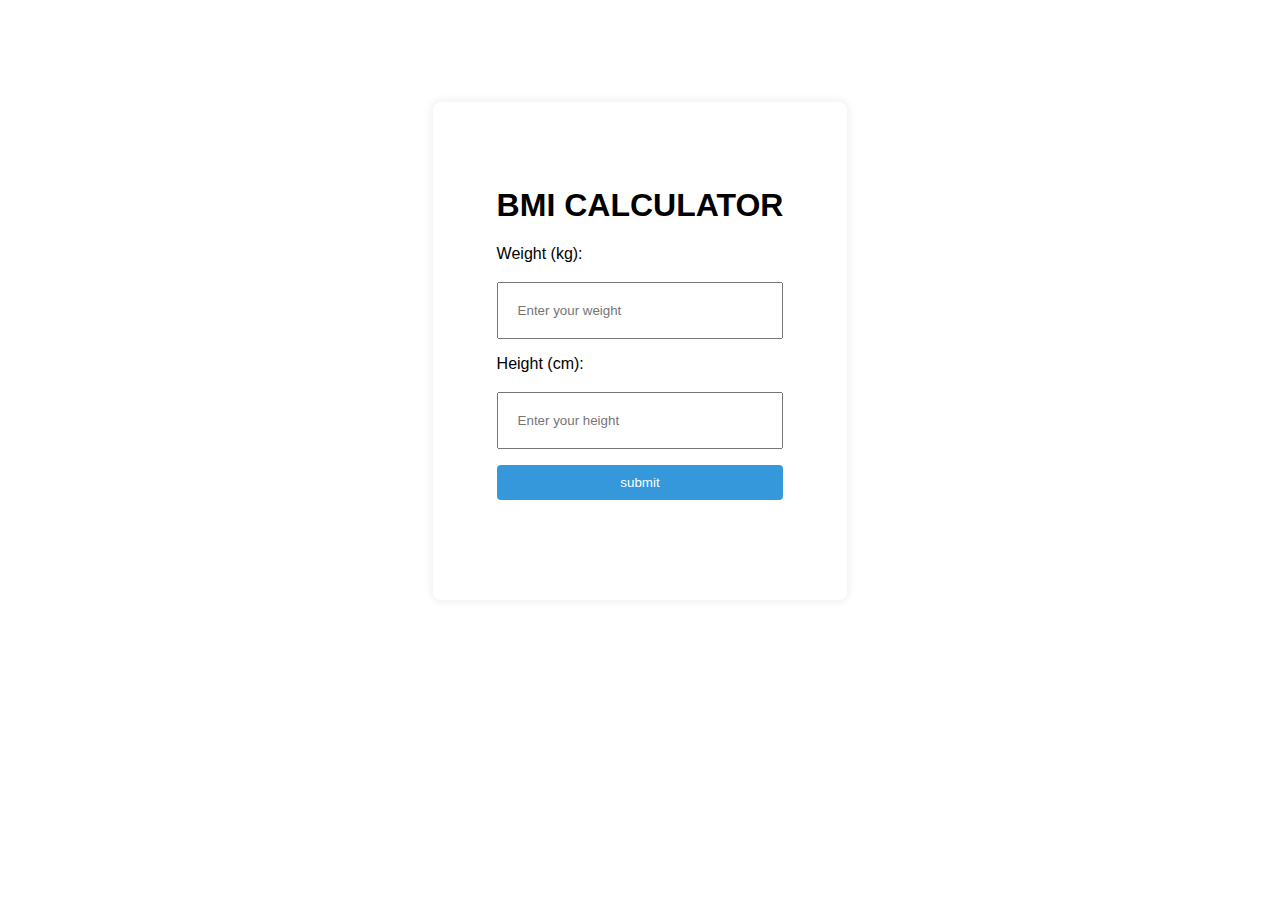
<file: BMI.html>
<!DOCTYPE html>
<html lang="en">
<head>
  <meta charset="UTF-8">
  <meta name="viewport" content="width=device-width, initial-scale=1.0">
  <title> BMI CALCULATOR</title>
  <link rel="stylesheet" href="BMI.css">
  <link rel="icon" href="https://play-lh.googleusercontent.com/wiLKNn9tyY-SiNWg_Pib1stLmZU9lYuadq-Y4ASfi7OtJzLDmDknUFcqejQjw4Sqjg">
</head>
<body>
  <div id="bmi-container">
    <h1>BMI CALCULATOR</h1>
    <label for="weight">Weight (kg):</label>
    <input type="number" id="weight" placeholder="Enter your weight" required>
    <label for="height">Height (cm):</label>
    <input type="number" id="height" placeholder="Enter your height" required>  
    <input type="button" id="button" value="submit" onclick="calculateBMI()">
    <p id="result"></p>  
  </div>
  <script src="BMI.js"></script>
</body>
</html>
</file>
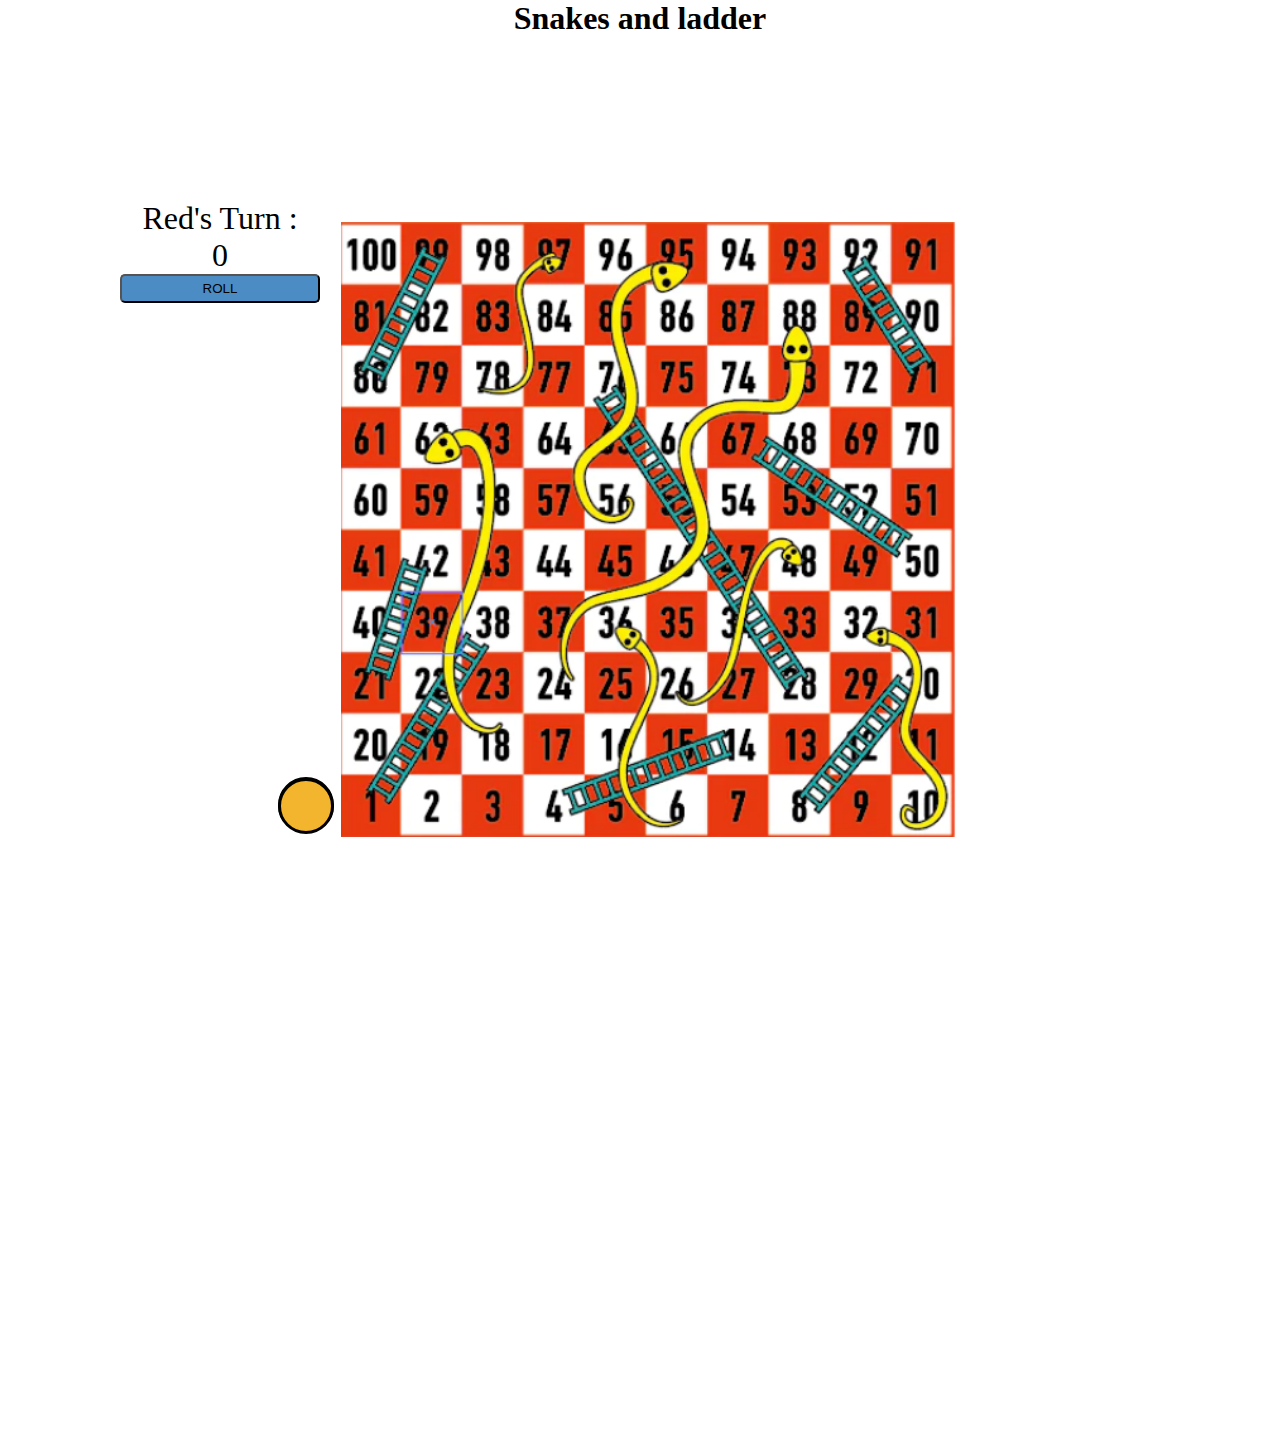
<file: exm.html>
<!DOCTYPE html>
<html lang="en">

<head>
    <meta charset="UTF-8">
    <meta http-equiv="X-UA-Compatible" content="IE=edge">
    <meta name="viewport" content="width=device-width, initial-scale=1.0">
    <title>Document</title>
    <link rel="stylesheet" href="exm.css">
</head>


<body>

    <h1>Snakes and ladder</h1>

    <div id="diceCont">
        <p id="tog">Red's Turn : </p>
        <p id="dice">0</p>
        <button id="diceBtn">ROLL</button>
    </div>

    


    <div class="cont">



        <div class="box" id="b100">


        </div>
        <div class="box" id="b99">

        </div>
        <div class="box" id="b98">

        </div>
        <div class="box" id="b97">

        </div>
        <div class="box" id="b96">

        </div>
        <div class="box" id="b95">

        </div>
        <div class="box" id="b94">

        </div>
        <div class="box" id="b93">

        </div>
        <div class="box" id="b92">

        </div>
        <div class="box" id="b91">

        </div>
        <div class="box" id="b81">

        </div>
        <div class="box" id="b82">

        </div>
        <div class="box" id="b83">

        </div>
        <div class="box" id="b84">

        </div>
        <div class="box" id="b85">

        </div>
        <div class="box" id="b86">

        </div>
        <div class="box" id="b87">

        </div>
        <div class="box" id="b88">

        </div>
        <div class="box" id="b89">

        </div>
        <div class="box" id="b90">

        </div>
        <div class="box" id="b80">

        </div>
        <div class="box" id="b79">

        </div>
        <div class="box" id="b78">

        </div>
        <div class="box" id="b77">

        </div>
        <div class="box" id="b76">

        </div>
        <div class="box" id="b75">

        </div>
        <div class="box" id="b74">

        </div>
        <div class="box" id="b73">

        </div>
        <div class="box" id="b72">

        </div>
        <div class="box" id="b71">

        </div>
        <div class="box" id="b61">

        </div>
        <div class="box" id="b62">

        </div>
        <div class="box" id="b63">

        </div>
        <div class="box" id="b64">

        </div>
        <div class="box" id="b65">

        </div>
        <div class="box" id="b66">

        </div>
        <div class="box" id="b67">

        </div>
        <div class="box" id="b68">

        </div>
        <div class="box" id="b69">

        </div>
        <div class="box" id="b70">

        </div>
        <div class="box" id="b60">

        </div>
        <div class="box" id="b59">

        </div>
        <div class="box" id="b58">

        </div>
        <div class="box" id="b57">

        </div>
        <div class="box" id="b56">

        </div>
        <div class="box" id="b55">

        </div>
        <div class="box" id="b54">

        </div>
        <div class="box" id="b53">

        </div>
        <div class="box" id="b52">

        </div>
        <div class="box" id="b51">

        </div>
        <div class="box" id="b41">

        </div>
        <div class="box" id="b42">

        </div>
        <div class="box" id="b43">

        </div>
        <div class="box" id="b44">

        </div>
        <div class="box" id="b45">

        </div>
        <div class="box" id="b46">

        </div>
        <div class="box" id="b47">

        </div>
        <div class="box" id="b48">

        </div>
        <div class="box" id="b49">

        </div>
        <div class="box" id="b50">

        </div>
        <div class="box" id="b40">

        </div>
        <div class="box" id="b39">

        </div>
        <div class="box" id="b38">

        </div>
        <div class="box" id="b37">

        </div>
        <div class="box" id="b36">

        </div>
        <div class="box" id="b35">

        </div>
        <div class="box" id="b34">

        </div>
        <div class="box" id="b33">

        </div>
        <div class="box" id="b32">

        </div>
        <div class="box" id="b31">

        </div>
        <div class="box" id="b21">

        </div>
        <div class="box" id="b22">

        </div>
        <div class="box" id="b23">

        </div>
        <div class="box" id="b24">

        </div>
        <div class="box" id="b25">

        </div>
        <div class="box" id="b26">

        </div>
        <div class="box" id="b27">

        </div>
        <div class="box" id="b28">

        </div>
        <div class="box" id="b29">

        </div>
        <div class="box" id="b30">

        </div>
        <div class="box" id="b20">

        </div>
        <div class="box" id="b19">

        </div>
        <div class="box" id="b18">

        </div>
        <div class="box" id="b17">

        </div>
        <div class="box" id="b16">

        </div>
        <div class="box" id="b15">

        </div>
        <div class="box" id="b14">

        </div>
        <div class="box" id="b13">

        </div>
        <div class="box" id="b12">

        </div>
        <div class="box" id="b11">

        </div>
        <div class="box" id="b01">

            <p id="p1"></p>
            <p id="p2"></p>

        </div>
        <div class="box" id="b02">

        </div>
        <div class="box" id="b03">

        </div>
        <div class="box" id="b04">

        </div>
        <div class="box" id="b05">

        </div>
        <div class="box" id="b06">

        </div>
        <div class="box" id="b07">

        </div>
        <div class="box" id="b08">

        </div>
        <div class="box" id="b09">

        </div>
        <div class="box" id="b10">

        </div>





    </div>

    <img src="image/snake ladder.png" alt="">
    

</body>
<script src="exm.js"></script>

</html>
</file>
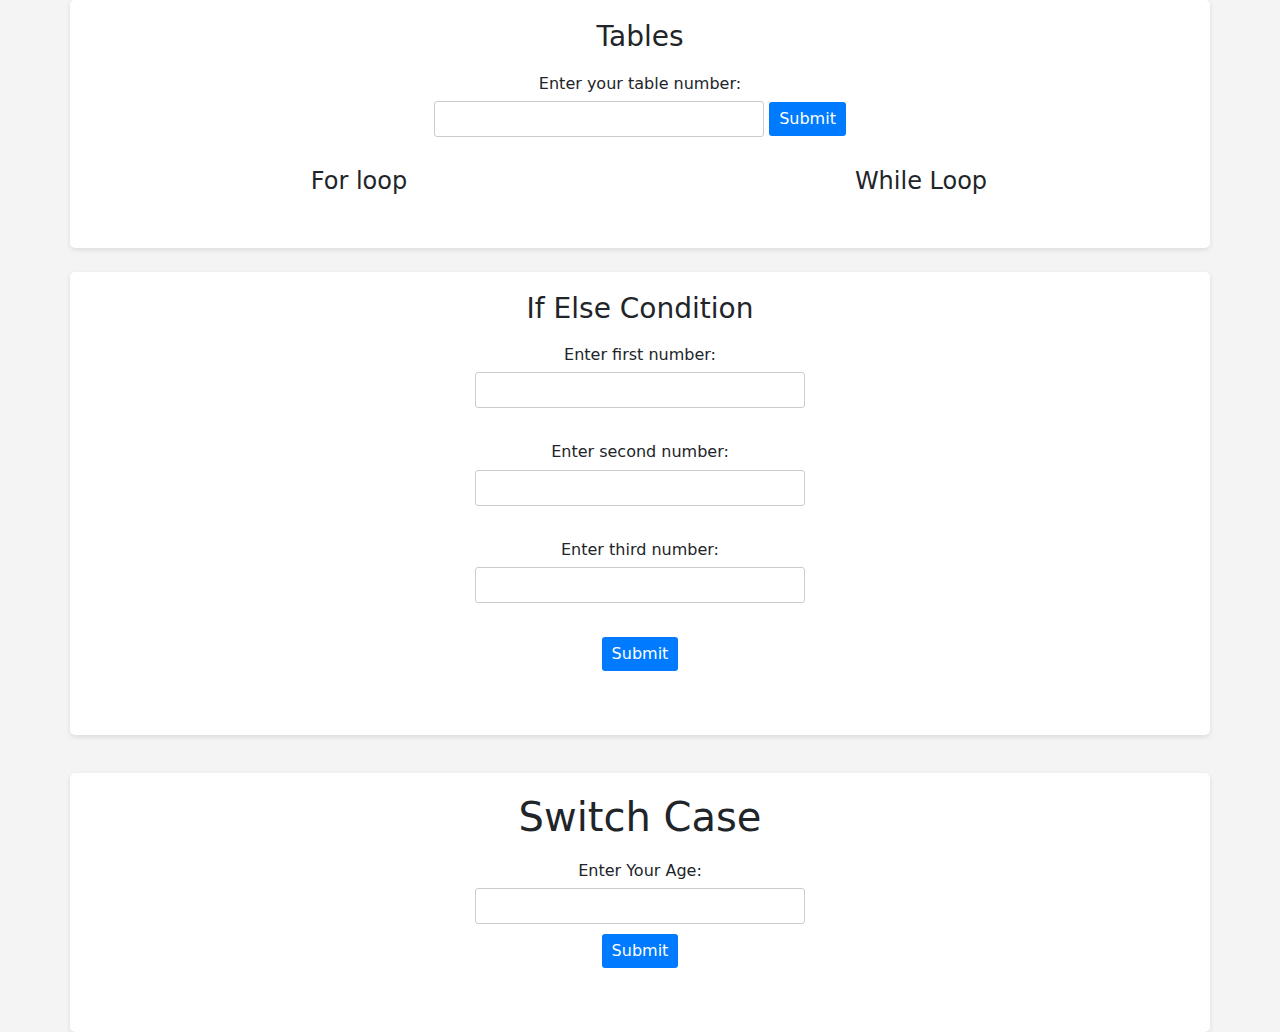
<file: homeWork.html>
<!DOCTYPE html>
<html lang="en">

<head>
  <meta charset="UTF-8">
  <meta name="viewport" content="width=device-width, initial-scale=1.0">
  <title>Home Work</title>
  <!-- <link href="style.css" rel="stylesheet"> -->
  <link href="https://cdn.jsdelivr.net/npm/bootstrap@5.3.3/dist/css/bootstrap.min.css" rel="stylesheet">
  <script src="https://cdn.jsdelivr.net/npm/bootstrap@5.3.3/dist/js/bootstrap.bundle.min.js"></script>
  <script src="homeWork.js" defer></script>
</head>
<style>
  body {
  height: 100vh;
  background-color: #f4f4f4;
}

.container {
  background-color: #fff;
  padding: 20px;
  border-radius: 5px;
  box-shadow: 0 2px 5px rgba(0, 0, 0, 0.1);
  width: 100%;
}

.header {
  text-align: center;
  margin-bottom: 20px;
}

label {
  display: block;
  margin-bottom: 5px;
}

input[type="number"] {
  width: 30%; /* Adjust this value to change the width */
  padding: 5px;
  margin-bottom: 10px;
  border: 1px solid #ccc;
  border-radius: 3px;
}


button {
  padding: 5px 10px;
  border: none;
  border-radius: 3px;
  background-color: #007bff;
  color: #fff;
  cursor: pointer;
}

button:hover {
  background-color: #0056b3;
}

</style>

<body>
  <div class="container">
    <div class="header">
      <h3>Tables</h3>
    </div>
    <div class="header">
      <label for="number">
        <h6>Enter your table number:</h6>
      </label>
      <input type="number" id="number">
      <button onclick="button()">Submit</button>
    </div>
    <div class="row mb-3">
      <div class="col-md-6">
        <h4 style="text-align: center;">For loop</h4>
        <p id="for" style="text-align: center;"></p>
      </div>
      <div class="col-md-6">
        <h4 style="text-align: center;">While Loop</h4>
        <p id="While" style="text-align: center;"></p>
      </div>
    </div>
  </div><br>

  <div class="container">
    <div class="header">
      <h3>If Else Condition</h3>
    </div>
    <div class="header">
      <label for="first">
        <h6>Enter first number:</h6>
      </label>
      <input type="number" id="first"><br><br>
      <label for="second">
        <h6>Enter second number:</h6>
      </label>
      <input type="number" id="second"><br><br>
      <label for="third">
        <h6>Enter third number:</h6>
      </label>
      <input type="number" id="third"><br><br>
      <button onclick="submit()">Submit</button>
      <h5 id="result" style="margin-top: 4%;font-size: 24px;"></h5>
    </div>
  </div>
  
  <div class="container" style="margin-top: 3%;text-align: center;">
    <div class="header">
      <h1>Switch Case</h1>
    </div>
    <label for="age">
      <h6>Enter Your Age:</h6>
    </label>
    <input type="number" id="age"><br>
    <button onclick="switch_value()">Submit</button>
    <h5 id="display_age" style="margin-top: 4%;font-size: 24px;"></h5>

  </div>
</body>

</html>
</file>
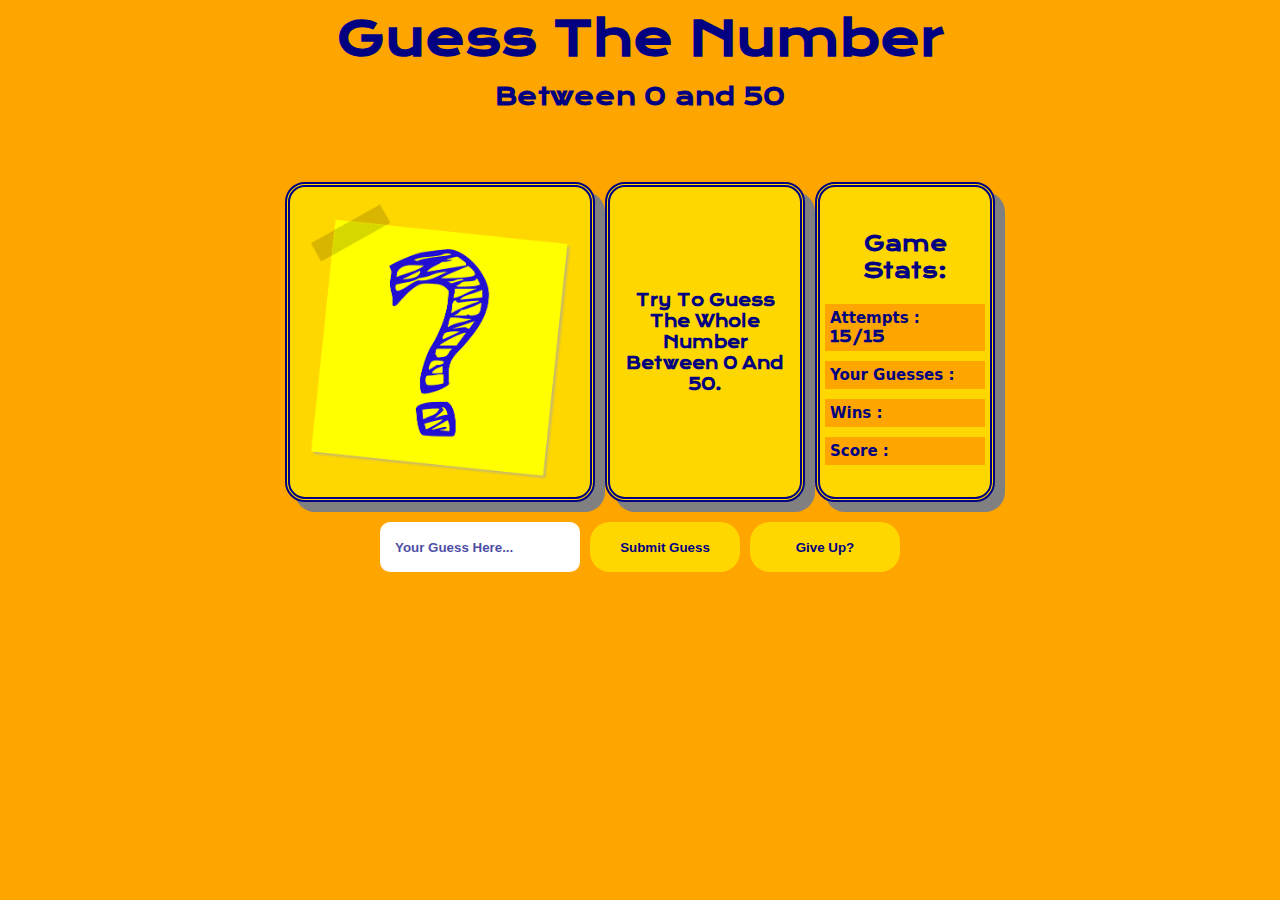
<file: numberGuessGame.html>
<html>

<head>
  <meta charset="UTF-8">
  <meta http-equiv="X-UA-Compatible" content="IE=edge">
  <meta name="viewport" content="width=device-width, initial-scale=1.0">
  <title>Number Guessing Game</title>
  <link href="https://fonts.googleapis.com/css2?family=Krona+One&display=swap" rel="stylesheet">
  <link rel="stylesheet" href="numGuessGame.css">
  <link rel="icon" href="image/numberGuessGame icon.png">
</head>

<body>
  <h1>Guess The Number</h1>
  <h2>Between 0 and 50</h2>
  <h5 id="nomoreattempts"></h5>
  <div id="resultarea">
    <section id="result"></section>
    <section id="result2">
      <h4 id="status" style="font-size: 16px;">Try To Guess The Whole Number Between 0 And 50.</h4>
    </section>
    <section id="result3">
      <p id="stats">Game Stats:</p>
      <div id="attempt">Attempts : <span id="attemptcounter">15/15</span></div>
      <div id="guessessofar">Your Guesses : <span id="guesscounter"></span></div>
      <div id="win">Wins : <span id="scorecounter"></span></div>
      <div id="streak">Score : <span id="streakcounter"></span></div>

    </section>


  </div>

  <div id="inputarea">
    <input type="number" placeholder="Your Guess Here..." id="guess">
    <button onclick="result()" id="submit">Submit Guess</button>
    <button onclick="giveup()" id="giveup"> Give Up?</button>

    <button onclick="reset()" id="other"> Try Another Number</button>
  </div>
  <audio id="backgroundSound" autoplay hidden></audio>
  <script src="numGuessGame.js"></script>
</body>

</html>
</file>
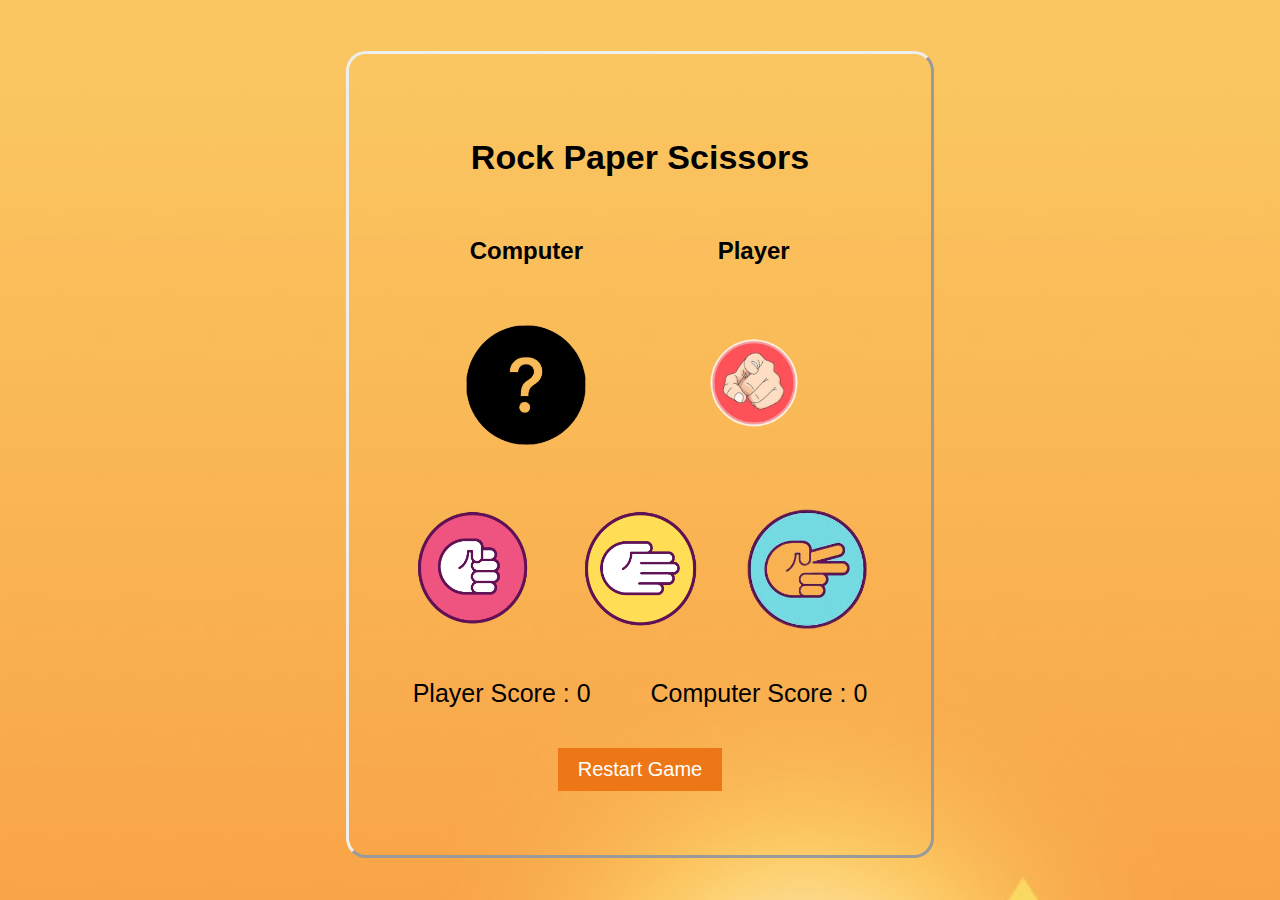
<file: rock_paper_scissors.html>
<!DOCTYPE html>
<html lang="en">

<head>
    <meta charset="UTF-8">
    <meta name="viewport" content="width=device-width, initial-scale=1.0">
    <link rel="icon" href="image/rockPaperScissiorLogo.jpeg">
    <title>Rock Paper Scissors</title>
    <style>
        body {
            font-family: Arial, sans-serif;
            margin: 0;
            display: flex;
            justify-content: center;
            padding: 0;
            background-image: url('image/background.jpg');
            background-size: cover;
        }

        .container {
            max-width: 800px;
            display: flex;
            flex-direction: column;
            align-items: center;
            padding: 40px;
            margin-top: 4%;
            padding: 5%;
            border-style: outset;
            border-radius: 20px;
           
        }

        h1 {
            font-size: 34px;
            font-weight: bold;
            color: black;
            margin-top: 20px;
            margin-bottom: 20px;
            text-align: center;
        }

        .row {
            display: flex;
            justify-content: space-between;
            align-items: center;
            width: 100%;
            margin-top: 20px;
            margin-bottom: 20px;
        }

        .column {
            flex: 1;
            text-align: center;
        }

        .image {
            width: 120px;
            height: 120px;
        }

        #winner {
            font-size: 30px;
            font-weight: bold;
            color: black;
            margin-top: 20px;
            text-align: center;
        }

        .button {
            background-color: #ED7716;
            color: white;
            border: none;
            padding: 10px 20px;
            font-size: 20px;
            margin-top: 20px;
            cursor: pointer;
        }

        .score1 {
            margin-top: 10px;
            font-size: 25px;
            padding-right: 30px;
            color: black;
        }
        .score2 {
            margin-top: 10px;
            font-size: 25px;
            padding-left: 30px;
            color: black;
        }
    </style>
</head>

<body>
    <div class="container">
        <h1>Rock Paper Scissors</h1>
        <div class="row">
            <div class="column">
                <h2>Computer</h2>
            </div>
            <div class="column">
                <h2>Player</h2>
            </div>
        </div>
        <div class="row">
            <div class="column">
                <img class="image" src="image/question_mark.png" alt="Computer's move" id="computer_move_img">
            </div>
            <div class="column">
                <img class="image" src="image/you.png" alt="Player's move" id="user_move_img">
            </div>
        </div>
        <div id="winner"></div>
        <div class="row">
            <img class="image" src="image/rock.png" alt="Rock" id="rock" onclick="rock()">
            <img class="image" src="image/paper.png" alt="Paper" id="paper">
            <img class="image" src="image/scissors.png" alt="Scissors" id="scissors">
        </div>
        <div class="row">
            <div class="score1">
               Player Score : <span id="player_score">0</span>
            </div>
            <div class="score2">
                Computer Score : <span id="computer_score">0</span>
            </div>
        </div>
        <button class="button" id="restart">Restart Game</button>
    </div>
    <script src="rock_paper_scissors.js"></script>
</body>

</html>
</file>
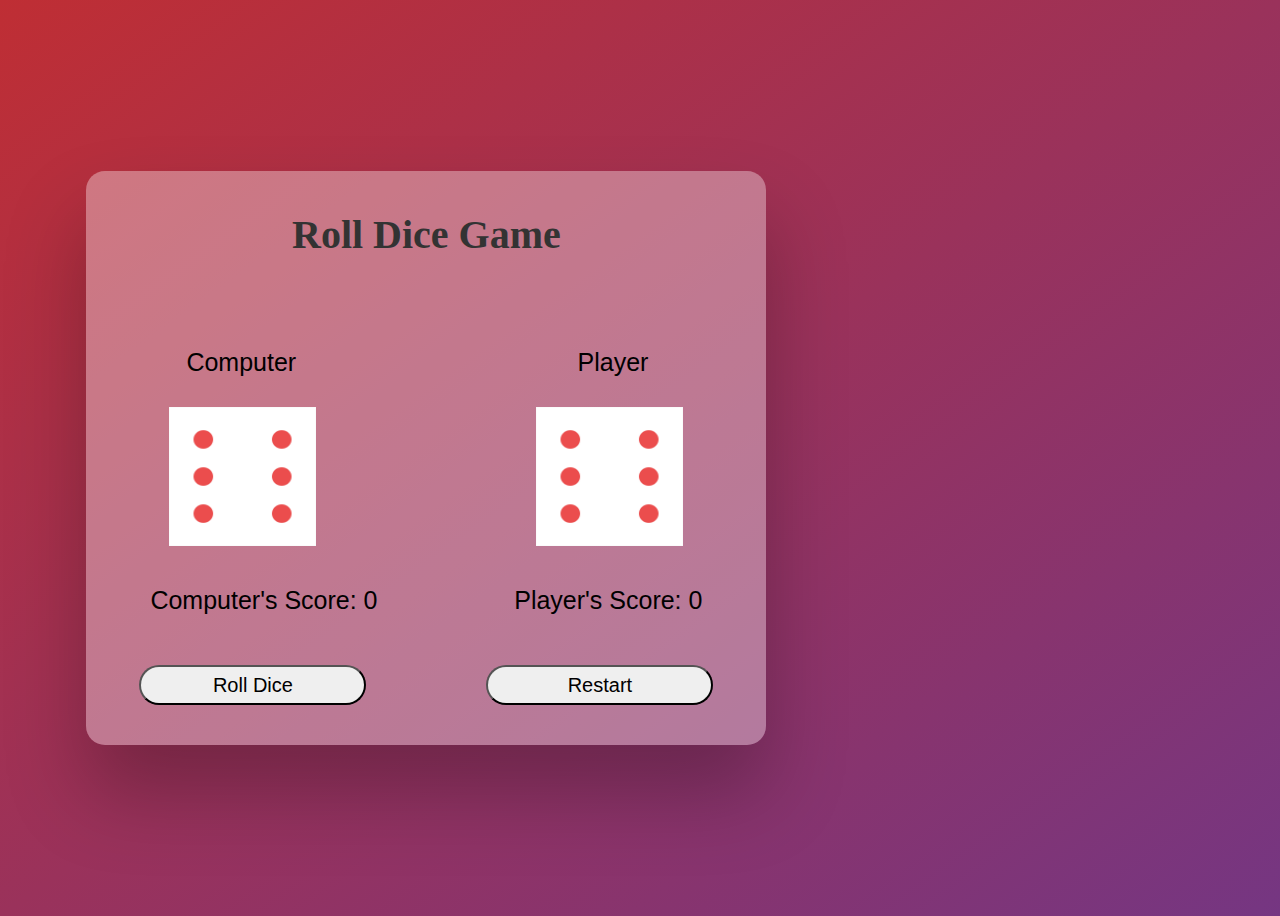
<file: rollDicesGame.html>
<!DOCTYPE html>
<html lang="en">
<head>
<meta charset="UTF-8">
<title>Roll Dice Game</title>
<link rel="icon" href="image/rollDiceGameLogo.jpg">
<meta name="viewport" content="width=device-width, initial-scale=1.0">
<link rel="stylesheet" href="rollDicesGame.css">

</head>
<body>
<div class="container" >
  <div class="title">Roll Dice Game</div>
  <div class="winner" id="winner"></div>
  <div class="players">
    <div class="computer">Computer</div>
    <div class="player">Player</div>
  </div>
  <div class="dice-container">
    <img src="image/dice-6.png" alt="Dice Computer" class="dice1" id="diceComputer">
    <img src="image/dice-6.png" alt="Dice Player" class="dice2" id="dicePlayer">
  </div>
  <div class="scores">
    <div id="computerScore">Computer's Score: 0</div>    
    <div id="playerScore">Player's Score: 0</div>
  </div>
  <div class="buttons">
    <button class="button1" id="rollButton" onclick="rollDice()">Roll Dice</button>
    <button class="button2" id="restartButton" onclick="restartGame()">Restart</button>
  </div>
</div>

<script defer src="rollDicesGame.js"></script>
</body>
</html>
</file>
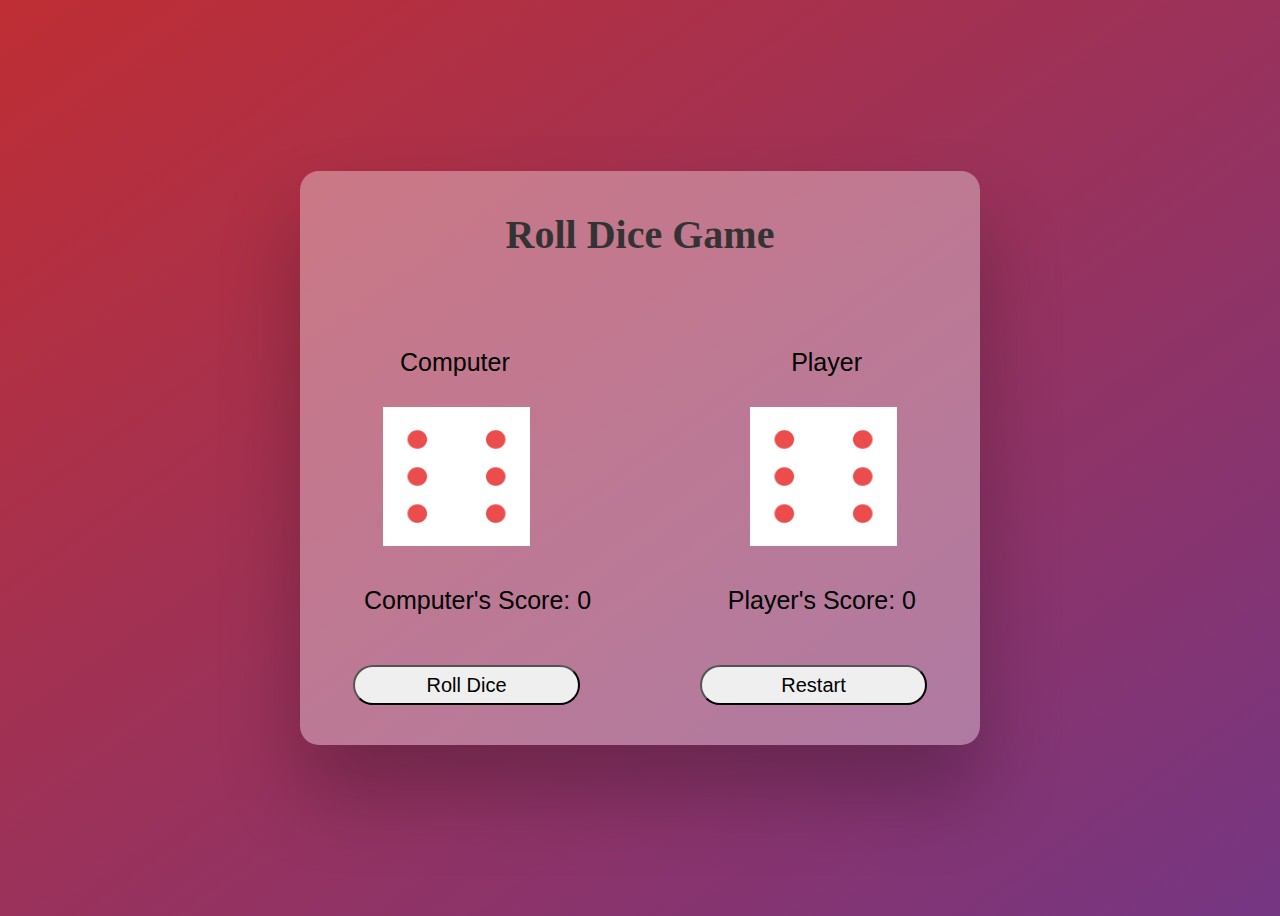
<file: rollDiesGame.html>
<!DOCTYPE html>
<html lang="en">
  
<head>
<meta charset="UTF-8">
<title>Roll Dice Game</title>
<meta name="viewport" content="width=device-width, initial-scale=1.0">
<link rel="stylesheet" href="rollDiesGame.css">

</head>
<body>
<div class="container" >
  <div class="title">Roll Dice Game</div>
  <div class="winner" id="winner"></div>
  <div class="players">
    <div class="computer">Computer</div>
    <div class="player">Player</div>
  </div>
  <div class="dice-container">
    <img src="image/dice-6.png" alt="Dice Computer" class="dice1" id="diceComputer">
    <img src="image/dice-6.png" alt="Dice Player" class="dice2" id="dicePlayer">
  </div>
  <div class="scores">
    <div id="computerScore">Computer's Score: 0</div>    
    <div id="playerScore">Player's Score: 0</div>
  </div>
  <div class="buttons">
    <button class="button1" id="rollButton" onclick="rollDice()">Roll Dice</button>
    <button class="button2" id="restartButton" onclick="restartGame()">Restart</button>
  </div>
</div>

<script defer src="rollDiesGame.js"></script>
</body>
</html>
</file>
<file: BMI.css>
body {    
    font-family: Arial, sans-serif;    
    display: flex;
    justify-content: center;
    margin-top: 8%;
    background-image:url(https://hinduja-prod-assets.s3.ap-south-1.amazonaws.com/2022-03/BMI%20Mobile.png?VersionId=PEtyVlYuZGJn26AvVTdrZADTgPzf93jU);
    background-attachment: fixed;
    background-repeat: no-repeat;
    background-position: center;
    background-size: cover;
  }
  #bmi-container {
    background-color: #fff;
    padding: 50px;
    border-radius: 8px;
    box-shadow: 0 0 10px rgba(29, 28, 28, 0.1);
    padding: 5%;
  }

  label {
    display: block;
    margin-bottom: 19px;
    
  }

  input {
    width: 100%;
    padding: 19px;
    margin-bottom: 16px;
    box-sizing: border-box;
    
  }
  #button {
    background-color: #3498db;
    color: #fff;
    padding: 10px;
    border: none;
    border-radius: 4px;
    cursor: pointer;
  }

  button:hover {
    background-color: #899ba7;

  }
  #result {
    margin-top: 20px;
    font-weight: bold; 
  }
</file>
<file: exm.css>
* {
    margin: 0;
    padding: 0;
  }
  
  body {
    display: grid;
    place-items: center;
    overflow: hidden;
  }
  
  .cont {
    display: grid;
    width: 600px;
    grid-template-columns: repeat(10, 1fr);
    margin: 0px 0 0px 0;
  }
  
  .cont div {
    width: 60px;
    height: 60px;
    margin-top: 20px;
  }
  
  #p1,
  #p2 {
    width: 50px;
    height: 50px;
    border-radius: 100px;
    background-color: rgb(236, 82, 82);
    position: relative;
    border: 3px solid black;
  
    /* position: absolute; */
  }
  
  #p1 {
    position: relative;
    top: 0px;
    transition: all linear 0.5s;
    /* top: 0; */
    left: -62px;
    z-index: 2;
  }
  
  #p2 {
    z-index: 2;
    position: relative;
    top: -55px;
    left: -62px;
    transition: all linear 0.5s;
    background-color: rgb(243, 181, 46);
  }
  
  img {
    position: relative;
    top: -615px;
    left: 8px;
    /* z-index: -1; */
    margin: 0;
    width: 615px;
    height: 615px;
  }
  #diceCont {
    display: grid;
    place-items: center;
    position: absolute;
    top: 200px;
    left: 120px;
    font-size: 2rem;
    z-index: 99;
  }

  #diceBtn {
    z-index: 99;
    padding: 5px;
    cursor: pointer;
    background-color: rgb(75, 140, 197);
    border-radius: 5px;
    width: 200px;
  }


  
  @media (max-width: 1250px) {
    
    #diceCont {
      display: flex;
      place-items: none;
      top: 92vh;
      left: 36vw;
      border: 2px solid red;
    }
    #diceBtn {
      width: 200px;
      margin-left: 20px;
    }
  }
  @media (max-width: 1250px) {
    
    #diceCont {
      display: flex;
      place-items: none;
      top: 99vh;
      left: 10vw;
      /* border: 2px solid red; */
    }
    #diceBtn {
      width: 200px;
      margin-left: 20px;
    }
  }
</file>
<file: numGuessGame.css>
body {
  background-color: orange;
}
h1 {
  text-align: center;
  font-family: 'Krona One', sans-serif;
  color: navy;
  font-size: 300%;
}
h2 {
  text-align: center;
  font-family: 'Krona One', sans-serif;
  color: navy;
  font-size: 150%;
  margin-top: -20px;
}
h4 {
  padding: 5px;
  font-family: 'Krona One', sans-serif;
  color: navy;
  font-size: 130%;
  text-align: center;
}
#result {
  border: 5px double navy;
  border-radius: 20px;
  box-shadow: gray 10px 10px;
  margin-bottom: 20px;
  min-height: 300px;
  max-height: 310px;
  min-width: 300px;
  max-width: 300px;
  background-color: gold;
  background-size: cover;
  background-image: url(image/question-mark.webp);
}
#result2 {
  min-height: 300px;
  background-color: gold;
  max-height: 310px;
  min-width: 155px;
  max-width: 180px;
  border: 5px double navy;
  border-radius: 20px;
  box-shadow: gray 10px 10px;
  margin-bottom: 20px;
  margin-left: 10px;
  display: flex;
  flex-flow: column;
  justify-content: center;
  padding: 5px;
}
#result3 {
  min-height: 300px;
  background-color: gold;
  max-height: 310px;
  min-width: 100px;
  max-width: 160px;
  border: 5px double navy;
  border-radius: 20px;
  box-shadow: gray 10px 10px;
  margin-bottom: 20px;
  margin-left: 10px;
  display: flex;
  flex-flow: column;
  justify-content: center;
  padding: 5px;
}
button {
  background-color: gold;
  color: navy;
  font-weight: bold;
  width: 150px;
  border-radius: 20px;
  height: 50px;
  border: none;
}
input {
  color: navy;
  font-weight: bold;
  width: 200px;
  height: 50px;
  border: none;
  margin-left: 0px;
  margin-right: 10px;
  border-radius: 10px;
}

#resultarea {
  display: flex;
  flex-flow: row wrap;
  justify-content: center;
}
#inputarea {
  display: flex;
  flex-flow: row wrap;
  justify-content: center;
}
span {
  font-family: 'Krona One', sans-serif;
  color: navy;
}
#other {
  background-color: gold;
  margin-left: 10px;
  align-self: center;
  width: 200px;
}
#submit {
  padding: 50x;
  background-color: gold;
  cursor: pointer;
}
#giveup {
  background-color: gold;
  margin-left: 10px;
}
::placeholder {
  color: navy;
  opacity: 0.7;
}
button:hover {
  box-shadow: gray 5px 5px;
}
#attempt {
  font-family: sans;
  padding: 5px;
  font-weight: bold;
  color: navy;
  font-size: 15px;
  background-color: orange;
  margin-bottom: 10px;
}
h5 {
  color: navy;
  font-size: 30px;
  text-align: center;
  padding: 5px;
  font-weight: bold;
  margin-top: -10px;
  font-family: sans;
}
#score {
  font-family: sans;
  padding: 5px;
  font-weight: bold;
  color: navy;
  font-size: 15px;
  background-color: orange;
  margin-top: 10px;
  margin-bottom: 10px;
}
#win {
  font-family: sans;
  padding: 5px;
  font-weight: bold;
  color: navy;
  font-size: 15px;
  background-color: orange;
  margin-top: 10px;
  margin-bottom: 10px;
}
#streak {
  font-family: sans;
  padding: 5px;
  font-weight: bold;
  color: navy;
  font-size: 15px;
  background-color: orange;
  margin-bottom: 10px;
}
#guessessofar {
  font-family: sans;
  padding: 5px;
  font-weight: bold;
  color: navy;
  font-size: 15px;
  background-color: orange;
}


#stats {
  text-align: center;
  font-weight: bold;
  color: navy;
  font-family: 'Krona One', sans-serif;
  font-size: 130%;
}
#guesscounter {
  font-size: 14px;
}

#guess{
  padding-left: 15px;
}

#currentguess {
  color: navy;
  font-family: sans;
  font-weight: bold;
  margin: 7px;
  background-color: white;
  padding: 10px;
}
</file>
<file: rollDicesGame.css>
body {
  font-family: 'Nunito', sans-serif;
  font-weight: 400;
  height: 100vh;
  color: #333;
  background-image: linear-gradient(to top left, #753682 0%, #bf2e34 100%);
  display: flex;
  align-items: center;
  justify-content: center;
}

  .container {
    width: 100%;
    margin: 0 auto;
    max-width: 600px;
    padding: 40px;
    margin-right: 40%;
    background-color: rgba(255, 255, 255, 0.35);
    box-shadow: 0 3rem 5rem rgba(0, 0, 0, 0.25);
    border-radius: 19px;
  }

  .title {
    text-align: center;
    font-family: sans-serif-black;
    font-size: 40px;
    font-weight: bold;
    margin-bottom: 10px;
  }

  .winner {
    width: 411px;
    height: 50px;
    margin: 0 auto;
    font-family: sans-serif-small-caps;
    text-align: center;
    font-weight: bold;
    font-size: 25px;
    padding-top: 10px;
    margin-bottom: 20px;
  }

  .players {
    display: flex;
    justify-content: space-between;
    margin-top: 20px;
    margin-bottom: 30px;
  }

  .player {
    font-size: 25px;
    color: #000000;
    text-align: center;
    padding-right: 13%;
  }

  .computer{
    font-size: 25px;
    color: #000000;
    text-align: center;
    padding-left: 10%;
  }

  #playerScore{
    font-size: 25px;
    color: #000000;
    text-align: center;
    padding-right: 4%;
  }

  #computerScore{
    font-size: 25px;
    color: #000000;
    text-align: center;
    padding-left: 4%;
    
  }

  .dice-container {
    display: flex;
    justify-content: center;
    margin-bottom: 40px;
  }

  .dice1 {
    width: 147px;
    height: 139px;
    margin: 0 20px;
  }
  .dice2 {
    width: 147px;
    height: 139px;
    margin: 0 20px;
    padding-left: 30%;
  }

  .scores {
    display: flex;
    justify-content: space-between;
    margin-top: 10px;
  }

  .score {
    font-size: 25px;
    color: #000000;
  }

  .buttons {
    display: flex;
    justify-content: center;
    margin-top: 20px;
  }

  .button1 {
    width: 227px;
    height: 40px;
    margin: 0 10px;
    font-size: 20px;
    cursor: pointer;
    border-radius: 20px;
    text-align: center;
    margin-right: 10%;
    margin-top: 5%;
  }

  .button2{
    width: 227px;
    height: 40px;
    margin: 0 10px;
    font-size: 20px;
    cursor: pointer;
    border-radius: 20px;
    text-align: center;
    margin-left: 10%;
    margin-top: 5%;
  }
</file>
<file: rollDiesGame.css>
body {
  font-family: 'Nunito', sans-serif;
  font-weight: 400;
  height: 100vh;
  color: #333;
  background-image: linear-gradient(to top left, #753682 0%, #bf2e34 100%);
  display: flex;
  align-items: center;
  justify-content: center;
}

  .container {
    width: 100%;
    margin: 0 auto;
    /* border: #000000; */
    max-width: 600px;
    padding: 40px;
    position: relative;
    background-color: rgba(255, 255, 255, 0.35);
    box-shadow: 0 3rem 5rem rgba(0, 0, 0, 0.25);
    border-radius: 19px;
  }

  .title {
    text-align: center;
    font-family: sans-serif-black;
    font-size: 40px;
    font-weight: bold;
    margin-bottom: 10px;
  }

  .winner {
    width: 411px;
    height: 50px;
    margin: 0 auto;
    font-family: sans-serif-small-caps;
    text-align: center;
    font-weight: bold;
    font-size: 25px;
    padding-top: 10px;
    margin-bottom: 20px;
  }

  .players {
    display: flex;
    justify-content: space-between;
    margin-top: 20px;
    margin-bottom: 30px;
  }

  .player {
    font-size: 25px;
    color: #000000;
    text-align: center;
    padding-right: 13%;
  }

  .computer{
    font-size: 25px;
    color: #000000;
    text-align: center;
    padding-left: 10%;
  }

  #playerScore{
    font-size: 25px;
    color: #000000;
    text-align: center;
    padding-right: 4%;
  }

  #computerScore{
    font-size: 25px;
    color: #000000;
    text-align: center;
    padding-left: 4%;
    
  }

  .dice-container {
    display: flex;
    justify-content: center;
    margin-bottom: 40px;
  }

  .dice1 {
    width: 147px;
    height: 139px;
    margin: 0 20px;
  }
  .dice2 {
    width: 147px;
    height: 139px;
    margin: 0 20px;
    padding-left: 30%;
  }

  .scores {
    display: flex;
    justify-content: space-between;
    margin-top: 10px;
  }

  .score {
    font-size: 25px;
    color: #000000;
  }

  .buttons {
    display: flex;
    justify-content: center;
    margin-top: 20px;
  }

  .button1 {
    width: 227px;
    height: 40px;
    margin: 0 10px;
    font-size: 20px;
    cursor: pointer;
    border-radius: 20px;
    text-align: center;
    margin-right: 10%;
    margin-top: 5%;
  }

  .button2{
    width: 227px;
    height: 40px;
    margin: 0 10px;
    font-size: 20px;
    cursor: pointer;
    border-radius: 20px;
    text-align: center;
    margin-left: 10%;
    margin-top: 5%;
  }
</file>
